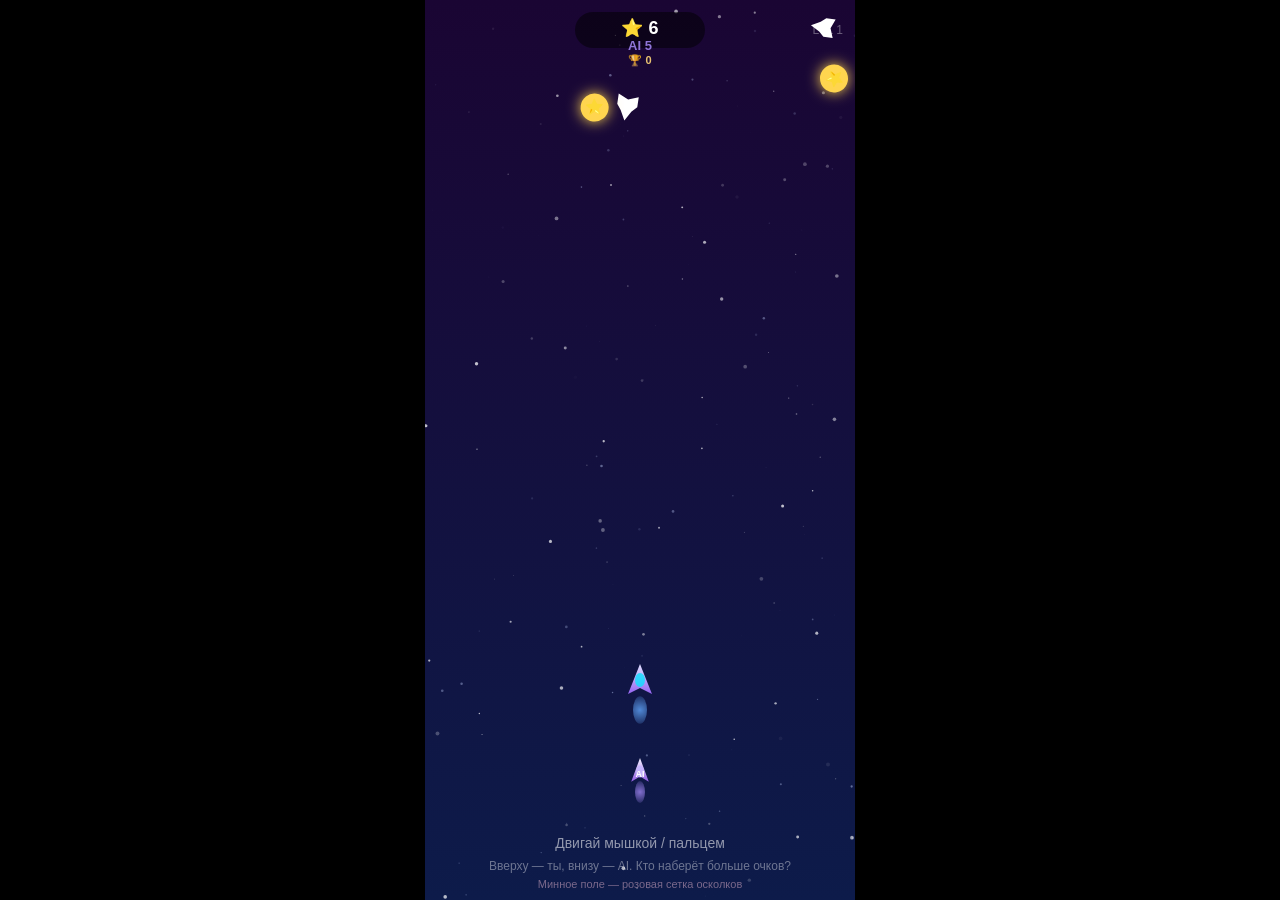
<file: index.html>
<!DOCTYPE html>
<html lang="ru">
<head>
<meta charset="UTF-8">
<meta name="viewport" content="width=device-width, initial-scale=1.0, maximum-scale=1.0, user-scalable=no, viewport-fit=cover">
<meta name="theme-color" content="#0d1b4a">
<meta name="apple-mobile-web-app-capable" content="yes">
<meta name="mobile-web-app-capable" content="yes">
<title>Meteor Dodge</title>
<script src="https://telegram.org/js/telegram-web-app.js"></script>
<link rel="stylesheet" href="css/game.css">
</head>
<body>
<canvas id="c" role="img" aria-label="Игра Meteor Dodge"></canvas>
<script src="js/game.js"></script>
</body>
</html>
</file>
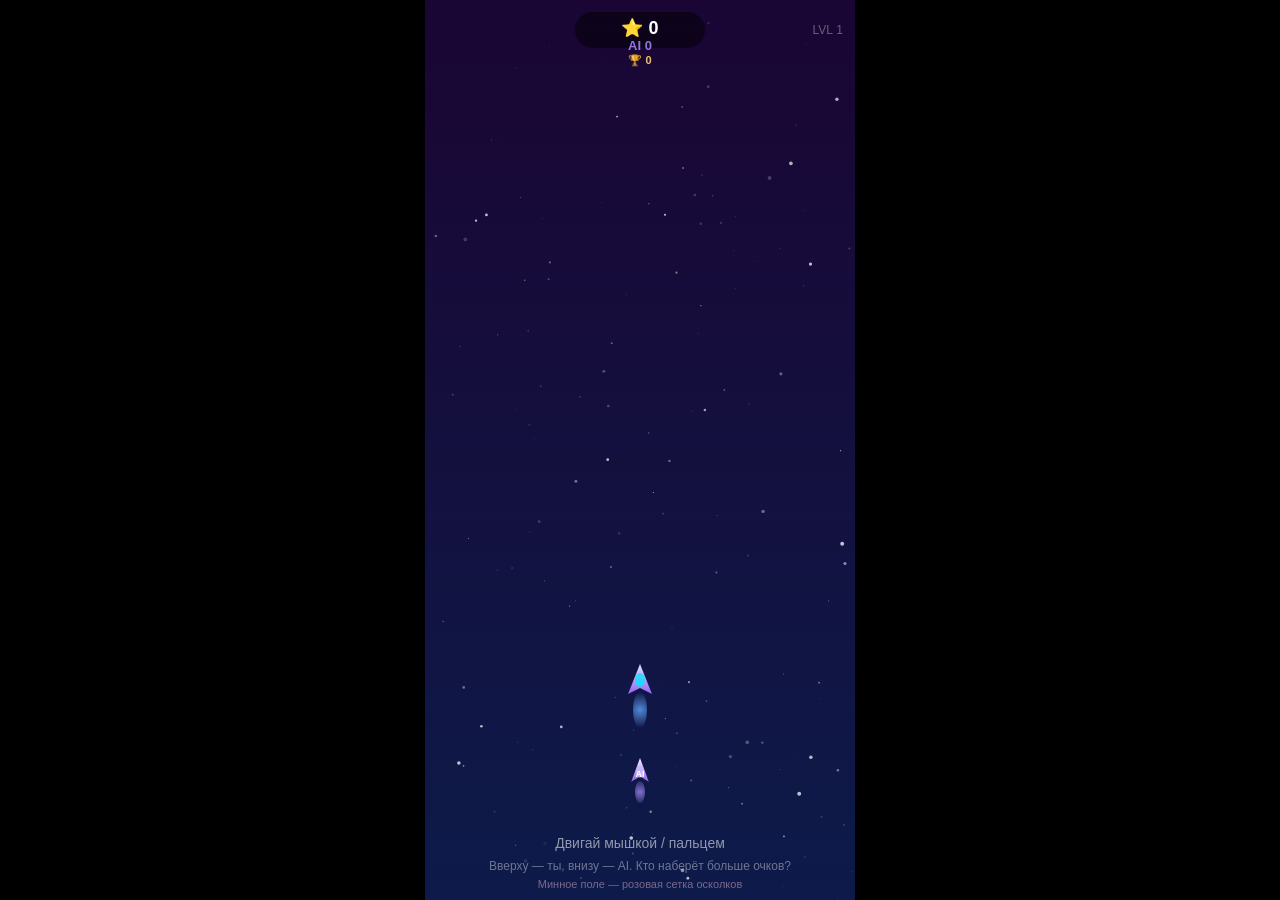
<file: meteor-dodge.html>
<!DOCTYPE html>
<html lang="ru">
<head>
<meta charset="UTF-8">
<meta http-equiv="refresh" content="0;url=index.html">
<meta name="viewport" content="width=device-width, initial-scale=1.0">
<title>Meteor Dodge — перенаправление</title>
</head>
<body style="background:#000;color:#888;font-family:sans-serif;text-align:center;padding:2rem;">
<p>Открывается игра…</p>
<p><a href="index.html" style="color:#7c3aed;">Перейти вручную</a></p>
</body>
</html>
</file>
<file: css/game.css>
*{margin:0;padding:0;box-sizing:border-box;-webkit-tap-highlight-color:transparent;}
html,body{width:100%;height:100%;overflow:hidden;touch-action:none;overscroll-behavior:none;}
body{
  background:#000;
  display:flex;
  align-items:center;
  justify-content:center;
  padding:var(--sat, env(safe-area-inset-top, 0)) var(--sar, env(safe-area-inset-right, 0)) var(--sab, env(safe-area-inset-bottom, 0)) var(--sal, env(safe-area-inset-left, 0));
}
canvas{display:block;touch-action:none;user-select:none;-webkit-user-select:none;}
</file>
